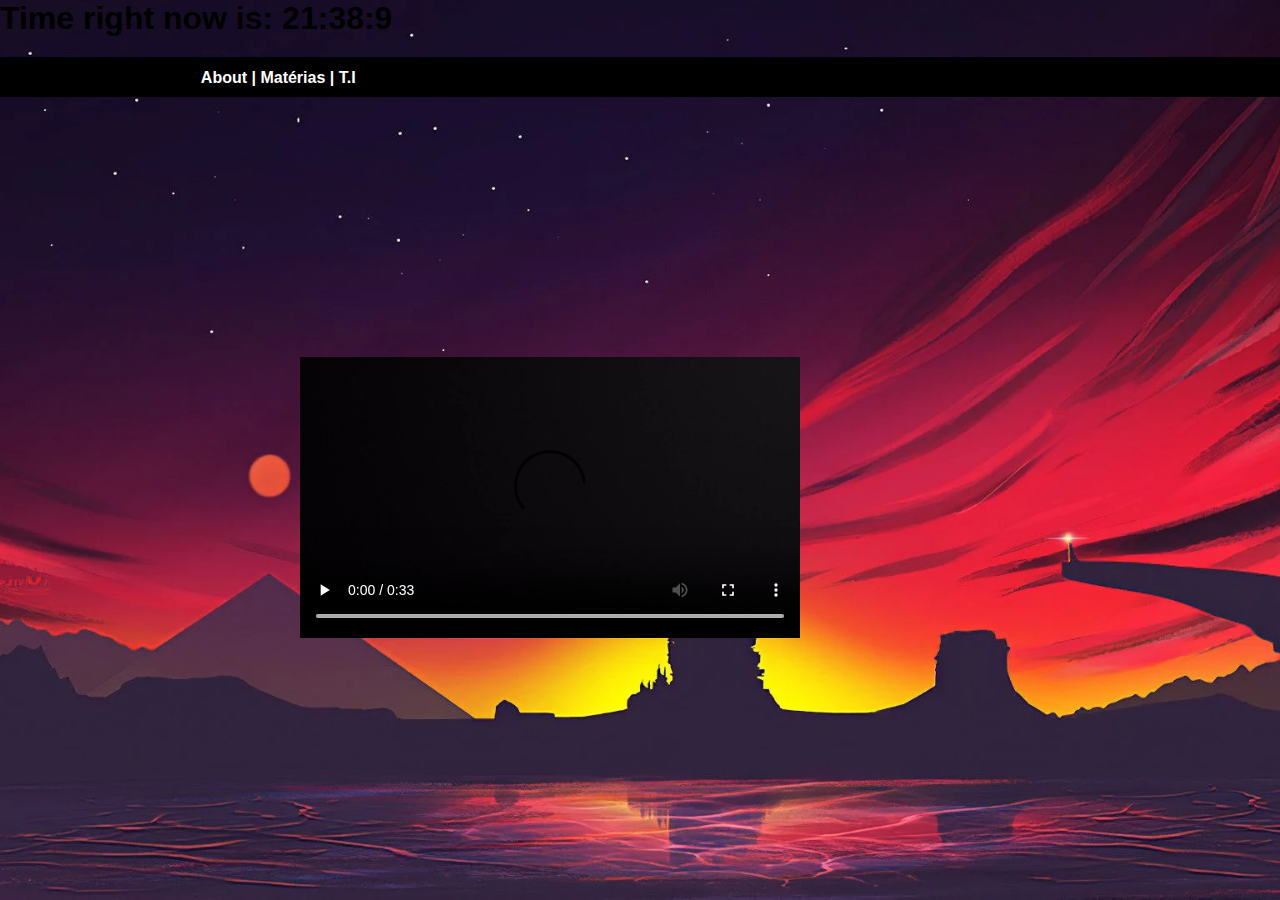
<file: index.html>
<!DOCTYPE html>
<html>
<head>
    <meta chairset="utf-8">
<title>Os Programadores de Itapipoca</title>
<link href="css/style.css" rel="stylesheet" />
<meta name="viewport" content="width=device-width, initial-scale=1.0, maximum scale=1.0">

</head>
<body class="background">
    <script>
        let d = new Date();
        document.body.innerHTML = "<h1>Time right now is:  " + d.getHours() + ":" + d.getMinutes() + ":" + d.getSeconds()
        "</h1>"
        </script>
<header>
 <div class="center">
 
        
<div class="menu">

  <a href="about.html">About |</a>
  <a href="Materias.html">Matérias |</a>
  <a href="TI.html">T.I</a>
</div><!--menu-->


<div class="barra"></div><!--barra-->


 </div><!--center-->
 <div class="video">

<section>
<video width="500px" controls>
<source src="assets/sitevideo.mp4">

</video>

</section>

</div>


</header>


</section>

</body>


</html>
</file>
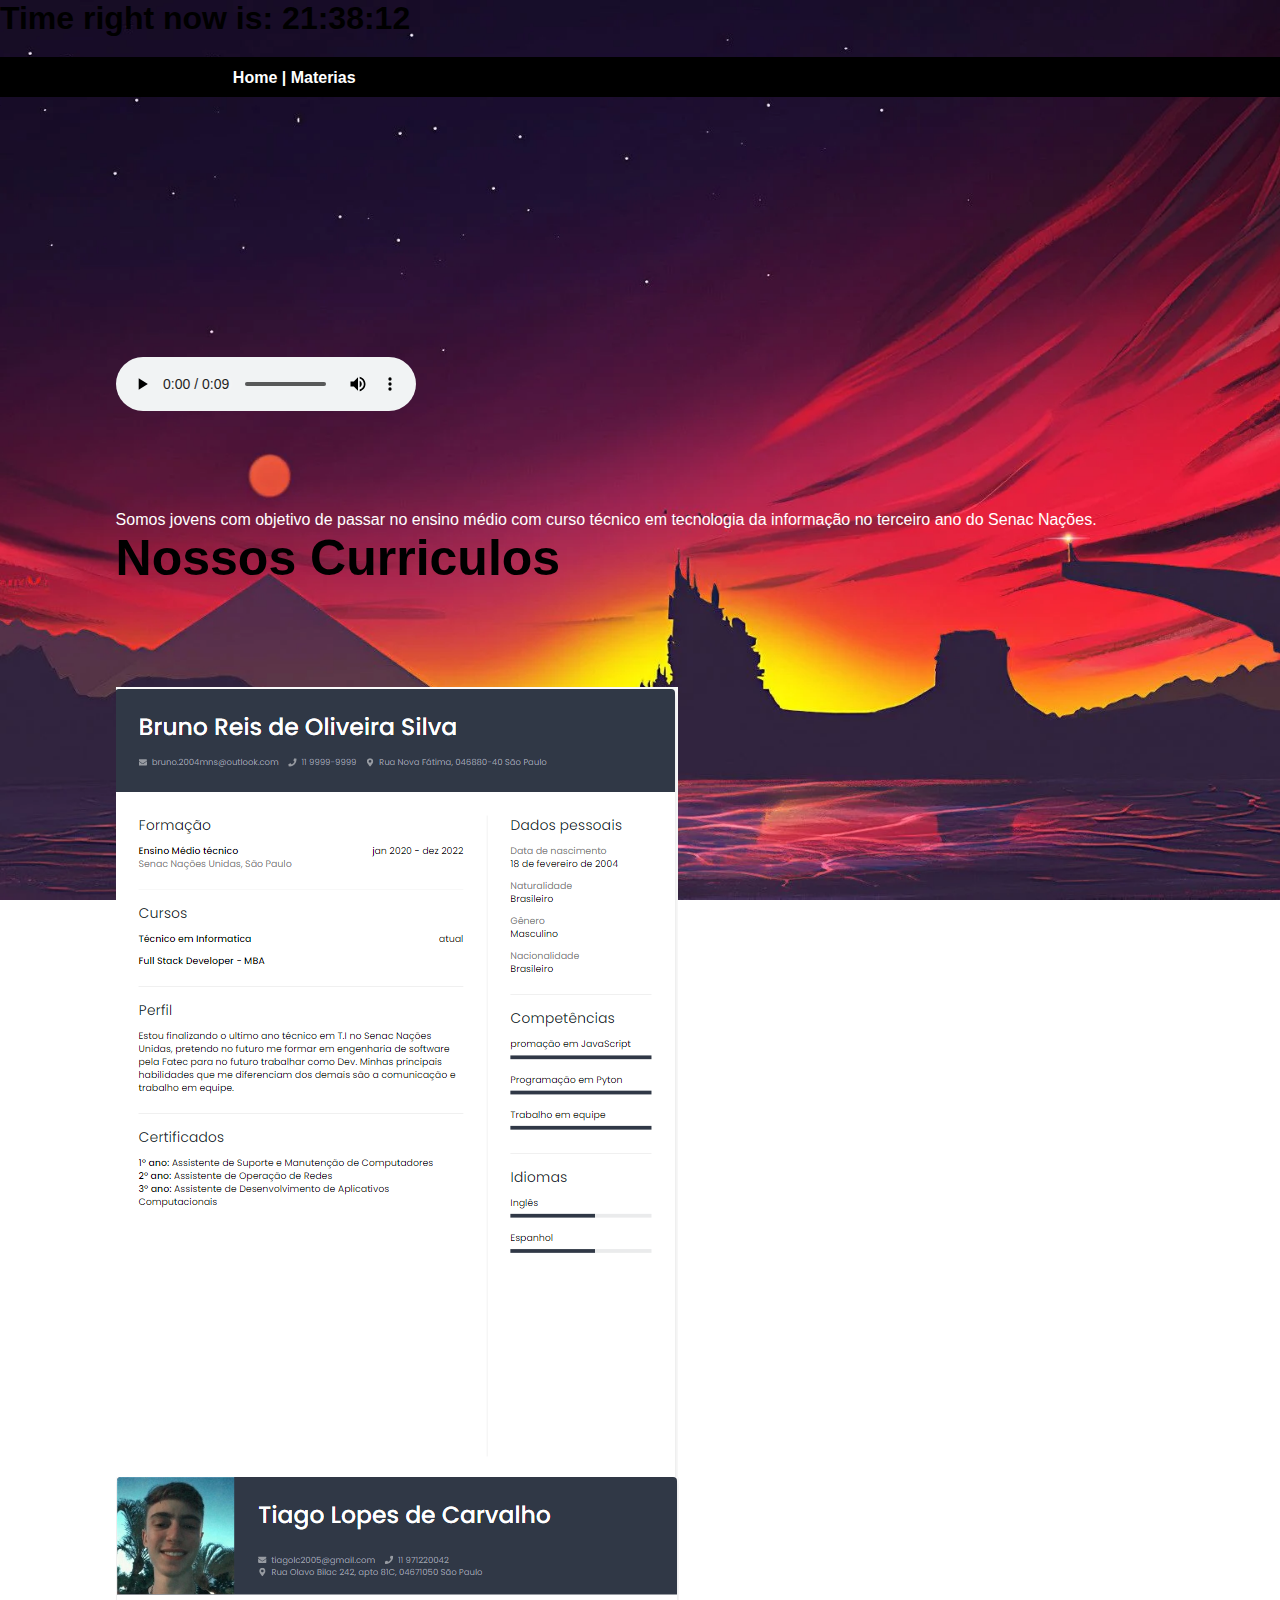
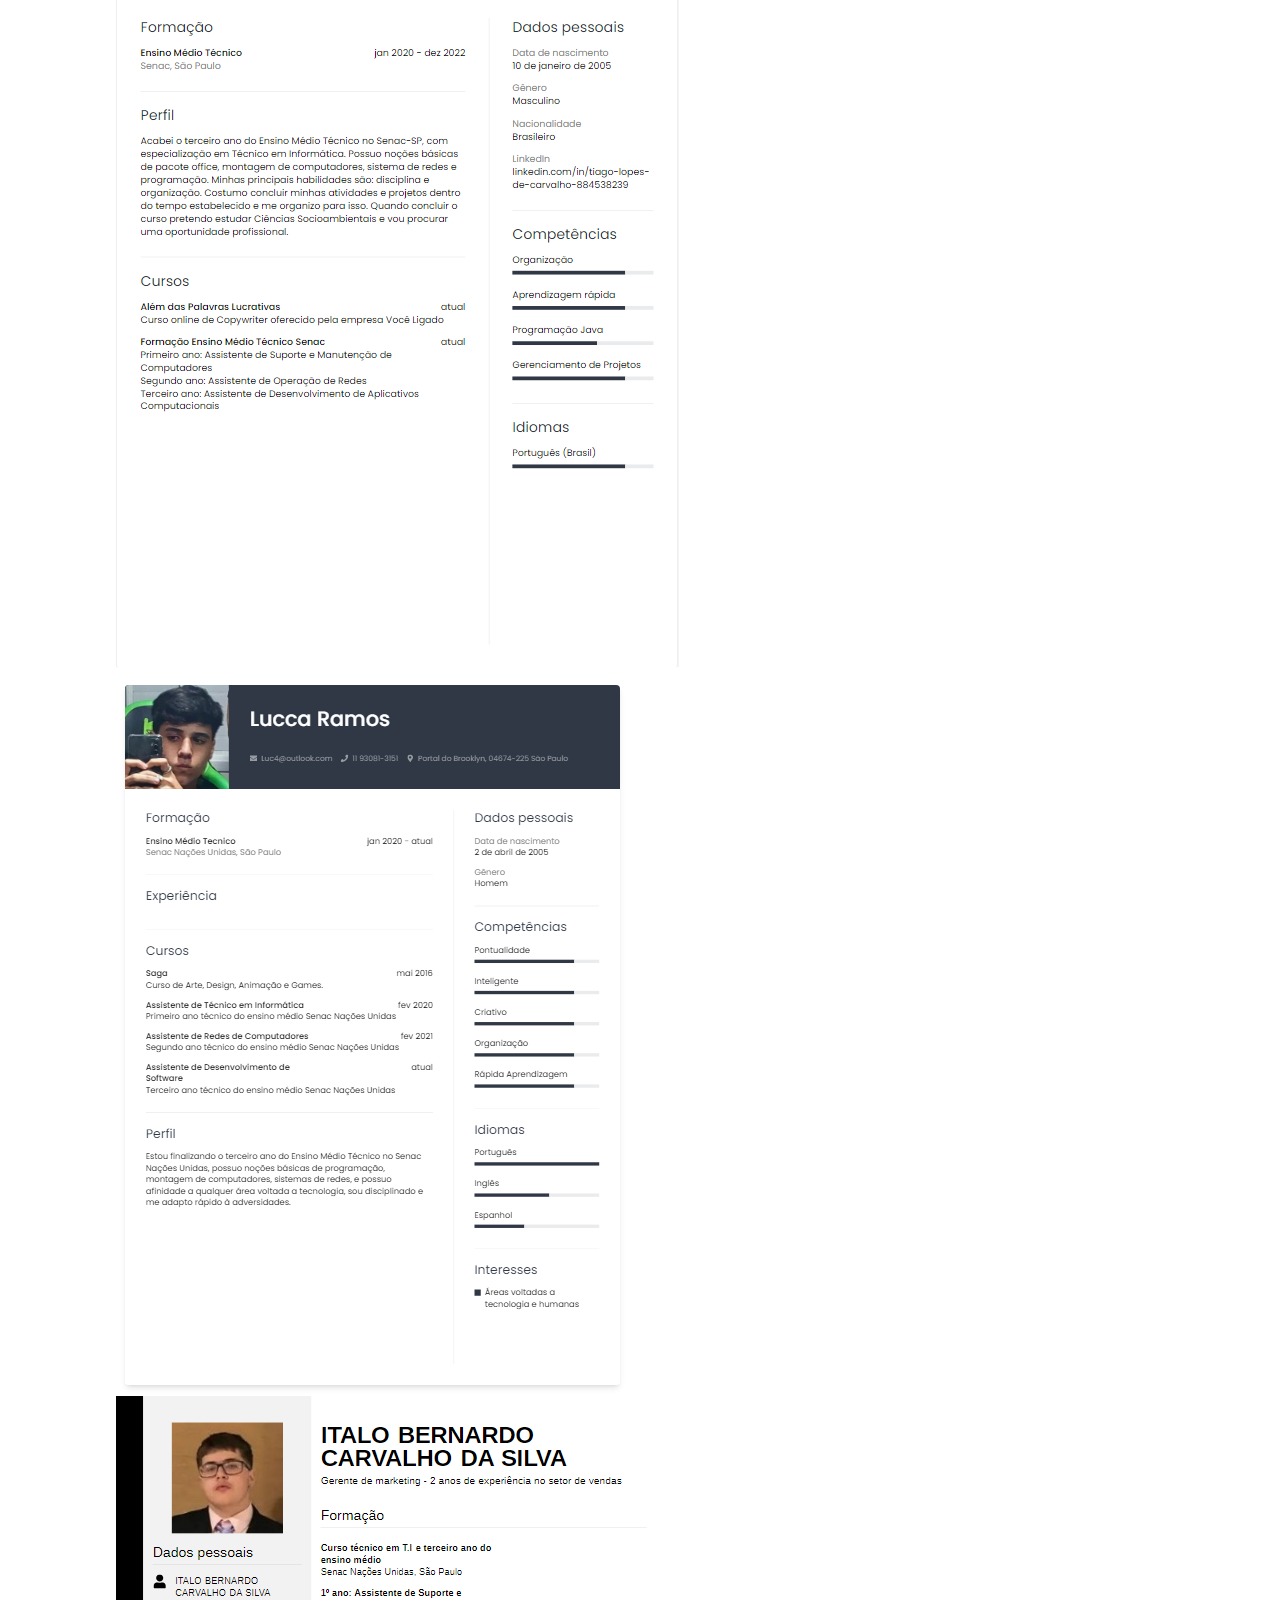
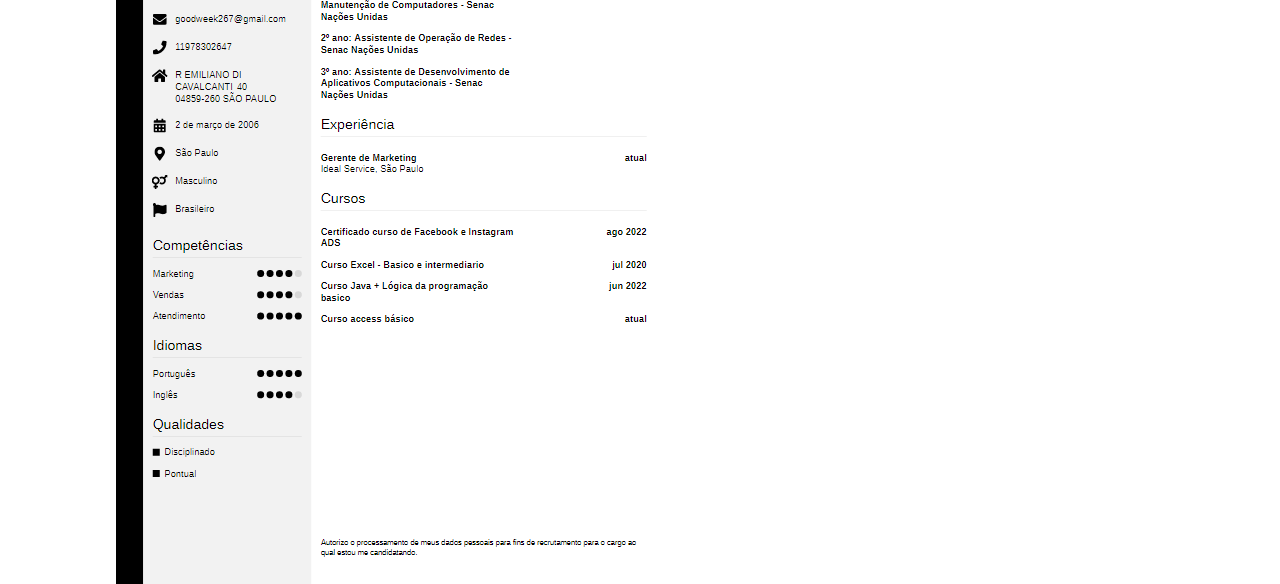
<file: about.html>
<html>
<head>
    
    <meta chairset="utf-8">
<title>Sobre Nós</title>

<link href="css/style.css" rel="stylesheet" />
<meta name="viewport" content="width=device-width, initial-scale=1.0, maximum scale=1.0">

</head>
<body class="background">
        <script>
            let d = new Date();
            document.body.innerHTML = "<h1>Time right now is:  " + d.getHours() + ":" + d.getMinutes() + ":" + d.getSeconds()
            "</h1>"
            </script>
    <header>
<div class="center">
<div class="barra"></div>
<div class="musica">
    <section>
    <audio controls>
    <source src="assets/audio.mp3">
    
    </audio>
    
    </section>
    
    </div>

     
<div class=menu>
<a href="index.html"> Home | </a>
<a href="Materias.html">Materias</a>

</div><!--menu-->


</div><!--center-->

<div class="center">
<div class="texto-sobre"
>
<h7><span style="margin-bottom: 15px;color:white">Somos jovens com objetivo de passar no ensino médio com curso técnico em tecnologia da informação no terceiro ano do Senac Nações.</span></h7>
<h1 color:white>Nossos Curriculos</h1>

<div class="Curriculos">
<img src="assets/curriculo1.png">
<img src="assets/curriculo2.png">
<img src="assets/curriculo3.png">
<img src="assets/curriculo4.png">


</div>
</div><!--sobre-->


</div><!--center-->


    </header>
</body>

</html>
</file>
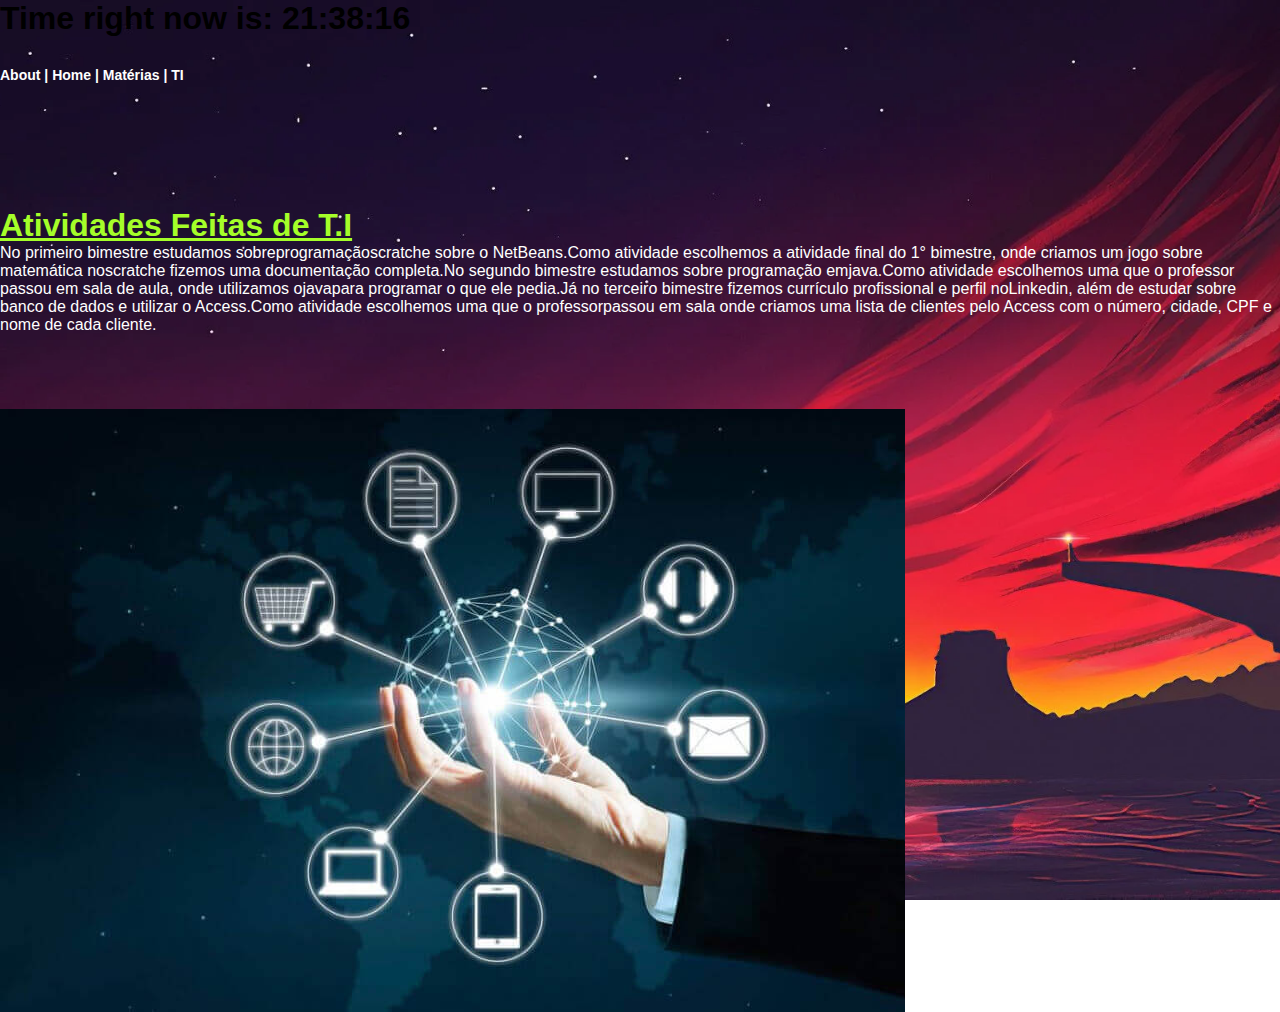
<file: atividadesti.html>
<html>
<head>
    <meta chairset="utf-8">
<title>Atividades de T.I</title>
<link href="css/style.css" rel="stylesheet" />
<meta name="viewport" content="width=device-width, initial-scale=1.0, maximum scale=1.0">

</head>
<body class="background">
    <script>
        let d = new Date();
        document.body.innerHTML = "<h1>Time right now is:  " + d.getHours() + ":" + d.getMinutes() + ":" + d.getSeconds()
        "</h1>"
        </script>
<header>
 <div class="ti">
  <a href="about.html">About |</a>
  <a href="index.html">Home |</a>
  <a href="Materias.html">Matérias |</a>
  <a href="TI.html">TI</a>
</div><!--materias-->








 </div><!--center-->

 <div class="paginasti">

<h1><span style="color:rgb(165, 254, 41);text-decoration:underline;text-decoration-line: underline">Atividades Feitas de T.I</span></h1>

<p><span style="margin-top: 150px;color:white"> No primeiro bimestre estudamos sobreprogramaçãoscratche sobre o NetBeans.Como atividade escolhemos a atividade final do 1° bimestre, onde criamos um jogo sobre matemática noscratche fizemos uma documentação completa.No segundo bimestre estudamos sobre programação emjava.Como atividade escolhemos uma que o professor passou em sala de aula, onde utilizamos ojavapara programar o que ele pedia.Já no terceiro bimestre fizemos currículo profissional e perfil noLinkedin, além de estudar sobre banco de dados e utilizar o Access.Como atividade escolhemos uma que o professorpassou em sala onde criamos uma lista de clientes pelo Access com o número, cidade, CPF e nome de cada cliente.</span></p>

<div class="imagensti">
<img src="assets/importancia-tecnologia-da-informacao-na-empresa.jpeg">


</div>
 </div>


</header>
</file>
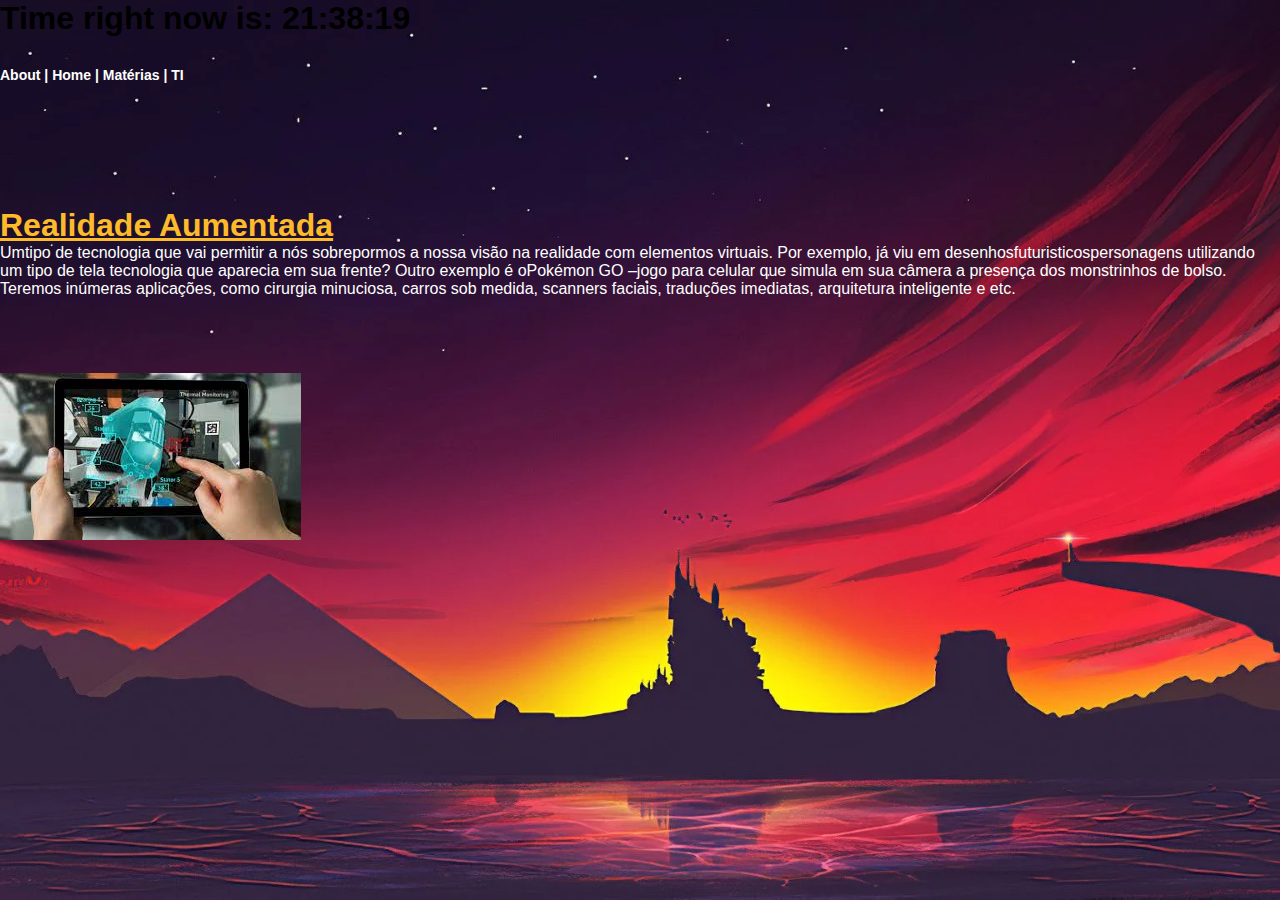
<file: aumentada.html>
<html>
<head>
    <meta chairset="utf-8">
<title>Realidade Aumentada</title>
<link href="css/style.css" rel="stylesheet" />
<meta name="viewport" content="width=device-width, initial-scale=1.0, maximum scale=1.0">

</head>
<body class="background">
    <script>
        let d = new Date();
        document.body.innerHTML = "<h1>Time right now is:  " + d.getHours() + ":" + d.getMinutes() + ":" + d.getSeconds()
        "</h1>"
        </script>
<header>
 <div class="ti">
  <a href="about.html">About |</a>
  <a href="index.html">Home |</a>
  <a href="Materias.html">Matérias |</a>
  <a href="TI.html">TI</a>
</div><!--materias-->








 </div><!--center-->

 <div class="paginasti">

<h1><span style="color:rgb(254, 187, 41);text-decoration:underline;text-decoration-line: underline">Realidade Aumentada</span></h1>

<p><span style="margin-top: 150px;color:white"> Umtipo de tecnologia que vai permitir a nós sobrepormos a nossa visão na realidade com elementos virtuais. Por exemplo, já viu em desenhosfuturisticospersonagens utilizando um tipo de tela tecnologia que aparecia em sua frente? Outro exemplo é oPokémon GO –jogo para celular que simula em sua câmera a presença dos monstrinhos de bolso. Teremos inúmeras aplicações, como cirurgia minuciosa, carros sob medida, scanners faciais, traduções imediatas, arquitetura inteligente e etc.</span></p>

<div class="imagensti">
<img src="assets/aumentada.jpeg">


</div>
 </div>


</header>
</file>
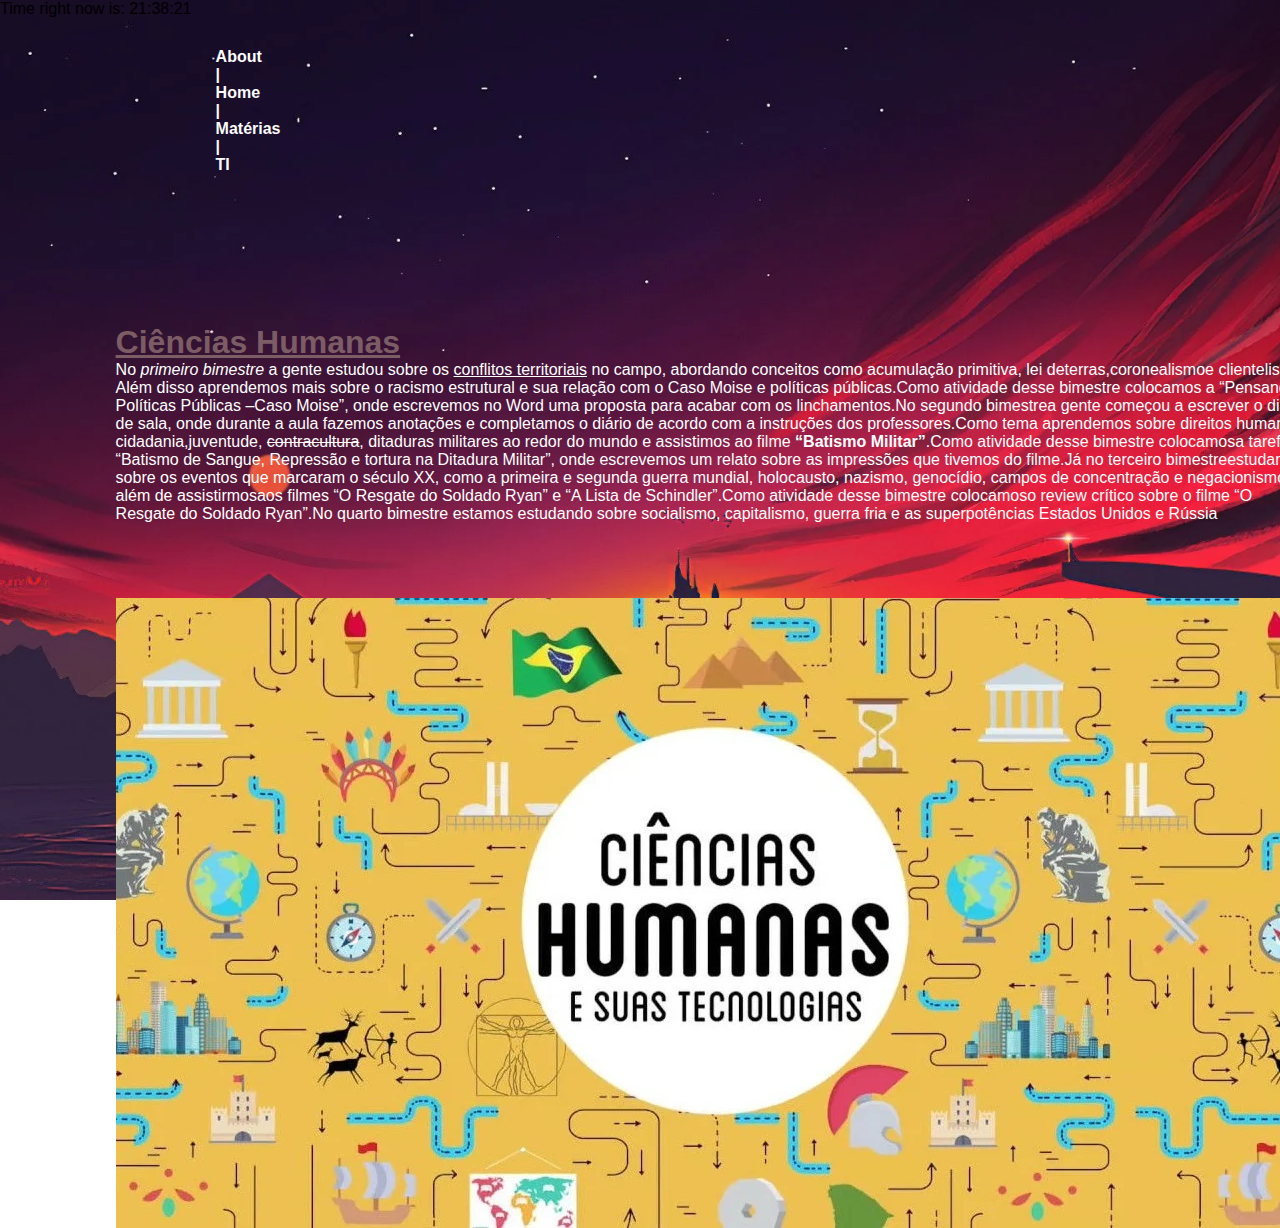
<file: CH.html>
<html>
<head>
    <meta chairset="utf-8">
<title>Ciencias Humanas</title>
<link href="css/style.css" rel="stylesheet" />
<meta name="viewport" content="width=device-width, initial-scale=1.0, maximum scale=1.0">

</head>
<body class="background">
    <script>
        let d = new Date();
        document.body.innerHTML = "<p>Time right now is:  " + d.getHours() + ":" + d.getMinutes() + ":" + d.getSeconds()
        "</p>"
       
        </script>
<header>
    
 <div class="center">
    <div class="quadrado"></div>
<div class="logo">


<div class="materias">
  <a href="about.html">About |</a>
  <a href="index.html">Home |</a>
  <a href="Materias.html">Matérias |</a>
  <a href="TI.html">TI</a>
</div><!--materias-->








 </div><!--center-->

 <div class="CH">

<h1><span style="color:rgb(125, 93, 101);text-decoration:underline;text-decoration-line: underline">Ciências Humanas</span></h1>

<p><span style="margin-top: 150px;color:white"> No <i>primeiro bimestre</i> a gente estudou sobre os <u>conflitos territoriais</u> no campo, abordando conceitos como acumulação primitiva, lei deterras,coronealismoe clientelismo. Além disso aprendemos mais sobre o racismo estrutural e sua relação com o Caso Moise e políticas públicas.Como atividade desse bimestre colocamos a “Pensando Políticas Públicas –Caso Moise”, onde escrevemos no Word uma proposta para acabar com os linchamentos.No segundo bimestrea gente começou a escrever o diário de sala, onde durante a aula fazemos anotações e completamos o diário de acordo com a instruções dos professores.Como tema aprendemos sobre direitos humanos, 
    cidadania,juventude, <del>contracultura</del>, ditaduras militares ao redor do mundo e assistimos ao filme <strong>“Batismo Militar”</strong>.Como atividade desse bimestre colocamosa tarefa “Batismo de Sangue, Repressão e tortura na Ditadura Militar”, onde escrevemos um relato sobre as impressões que tivemos do filme.Já no terceiro bimestreestudamos sobre os eventos que marcaram o século XX, como a primeira e segunda guerra mundial, holocausto, nazismo, genocídio, campos de concentração e negacionismo, além de assistirmosaos filmes “O Resgate do Soldado Ryan” e “A Lista de Schindler”.Como atividade desse bimestre colocamoso review crítico sobre o filme “O Resgate do Soldado Ryan”.No quarto bimestre estamos estudando sobre socialismo, capitalismo, guerra fria e as superpotências Estados Unidos e Rússia</span></p>

<div class="Imagemch">
<img src="assets/ciencias-humanas-e-suas-tecnologias-og.webp">


</div>
 </div>


</header>
</file>
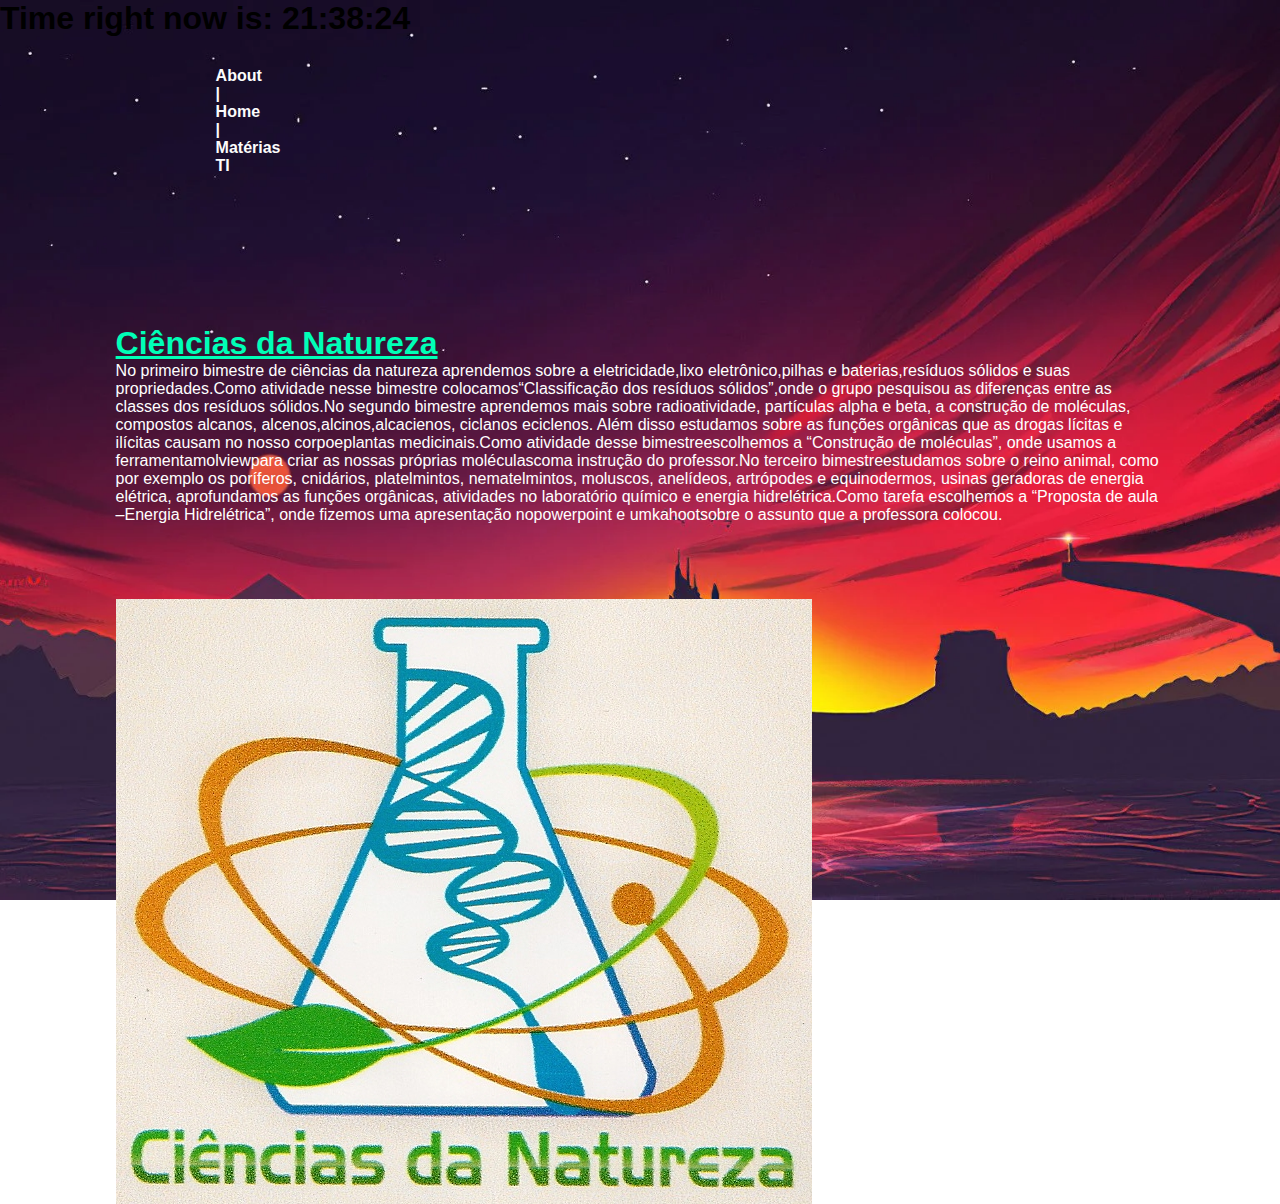
<file: CN.html>
<html>
<head>
    <meta chairset="utf-8">
<title>Ciencias da Natureza</title>
<link href="css/style.css" rel="stylesheet" />
<meta name="viewport" content="width=device-width, initial-scale=1.0, maximum scale=1.0">

</head>
<body class="background">
    <script>
        let d = new Date();
        document.body.innerHTML = "<h1>Time right now is:  " + d.getHours() + ":" + d.getMinutes() + ":" + d.getSeconds()
        "</h1>"
        </script>
<header>
 <div class="center">
<div class="logo">


<div class="materias">
  <a href="about.html">About |</a>
  <a href="index.html">Home |</a>
  <a href="Materias.html">Matérias</a>
  <a href="TI.html">TI</a>
</div><!--materias-->








 </div><!--center-->

 <div class="CN">

<h1><span style="color:rgb(0, 255, 183);text-decoration:underline;text-decoration-line: underline">Ciências da Natureza</span></h1>

<p><span style="margin-top: 150px;color:white"> No primeiro bimestre de ciências da natureza aprendemos sobre a eletricidade,lixo eletrônico,pilhas e baterias,resíduos sólidos e suas propriedades.Como atividade nesse bimestre colocamos“Classificação dos resíduos sólidos”,onde o grupo pesquisou as diferenças entre as classes dos resíduos sólidos.No segundo bimestre aprendemos mais sobre radioatividade, partículas alpha e beta, a construção de moléculas, compostos alcanos, alcenos,alcinos,alcacienos, ciclanos eciclenos. Além disso estudamos sobre as funções orgânicas que as drogas lícitas e ilícitas causam no nosso corpoeplantas medicinais.Como atividade desse bimestreescolhemos a “Construção de moléculas”, onde usamos a ferramentamolviewpara criar as nossas próprias moléculascoma instrução do professor.No terceiro bimestreestudamos sobre o reino animal, como por exemplo os poríferos, cnidários, platelmintos, nematelmintos, moluscos, anelídeos, artrópodes e equinodermos, usinas geradoras de energia elétrica, aprofundamos as funções orgânicas, atividades no laboratório químico e energia hidrelétrica.Como tarefa escolhemos a “Proposta de aula –Energia Hidrelétrica”, onde fizemos uma apresentação nopowerpoint e umkahootsobre o assunto que a professora colocou.</span></p>

<div class="Imagemcn">
<img src="assets/ciencias da natureza.jpeg">


</div>
 </div>


</header>
</file>
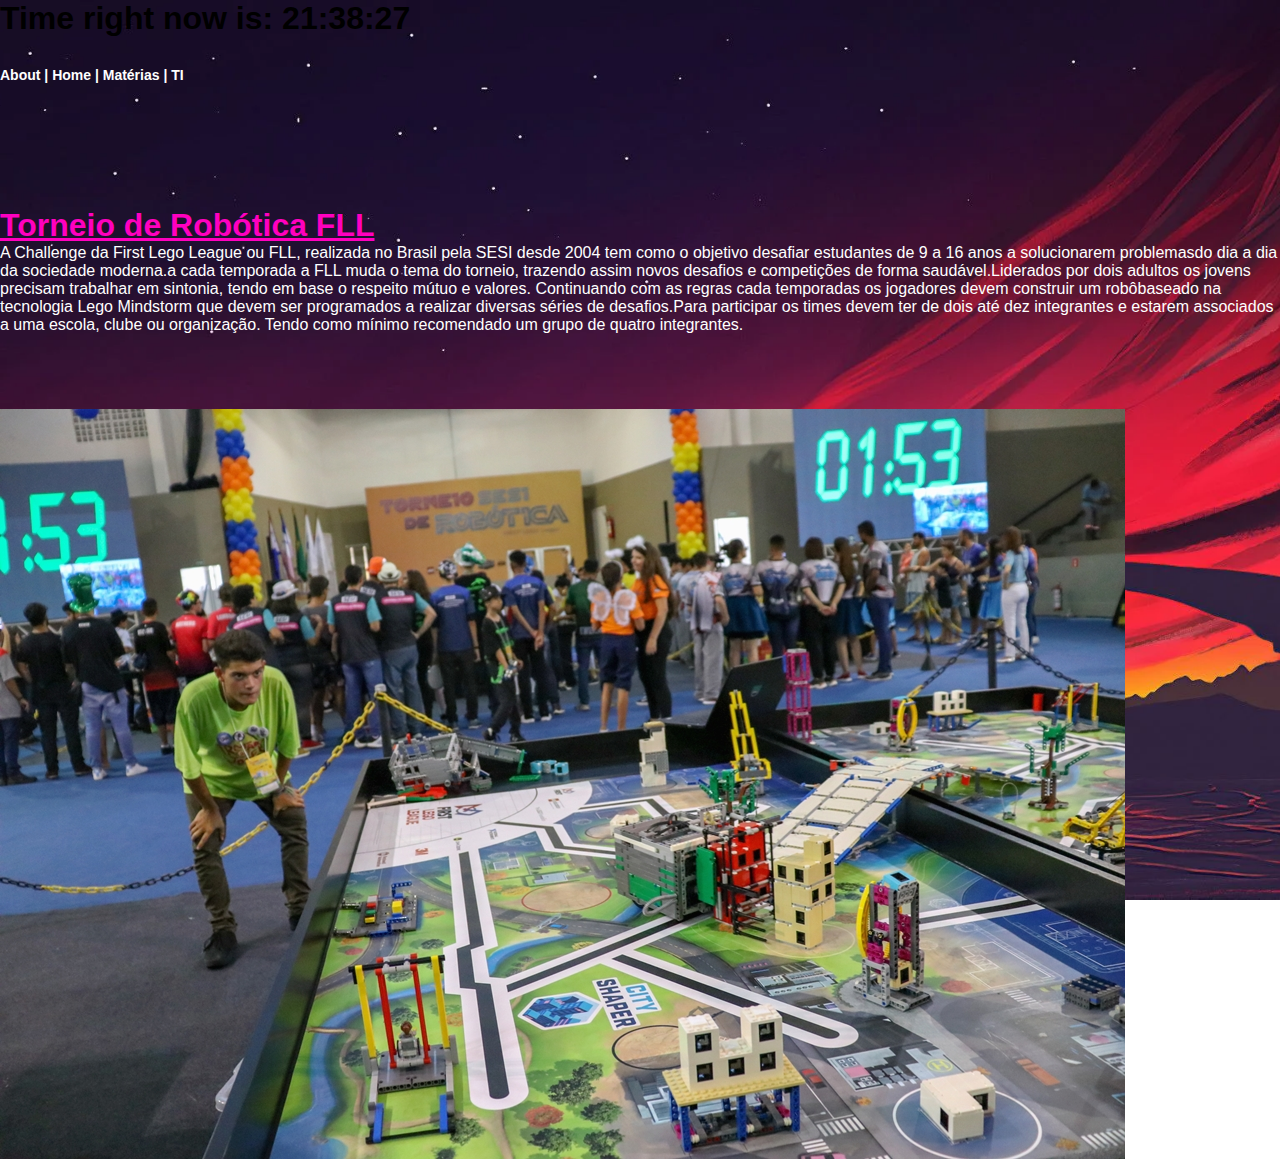
<file: FLL.html>
<html>
<head>
    <meta chairset="utf-8">
<title>Torneio FLL</title>
<link href="css/style.css" rel="stylesheet" />
<meta name="viewport" content="width=device-width, initial-scale=1.0, maximum scale=1.0">

</head>
<body class="background">
    <script>
        let d = new Date();
        document.body.innerHTML = "<h1>Time right now is:  " + d.getHours() + ":" + d.getMinutes() + ":" + d.getSeconds()
        "</h1>"
        </script>
<header>
 <div class="TI">
  <a href="about.html">About |</a>
  <a href="index.html">Home |</a>
  <a href="Materias.html">Matérias |</a>
  <a href="TI.html">TI</a>
</div><!--materias-->








 </div><!--center-->

 <div class="paginasti">

<h1><span style="color:rgb(255, 0, 191);text-decoration:underline;text-decoration-line: underline">Torneio de Robótica FLL</span></h1>

<p><span style="margin-top: 150px;color:white"> A Challenge da First Lego League ou FLL, realizada no Brasil pela SESI desde 2004 tem como o objetivo desafiar estudantes de 9 a 16 anos a solucionarem problemasdo dia a dia da sociedade moderna.a cada temporada a FLL muda o tema do torneio, trazendo assim novos desafios e competições de forma saudável.Liderados por dois adultos os jovens precisam trabalhar em sintonia, tendo em base o respeito mútuo e valores. Continuando com as regras cada temporadas 
    os jogadores devem construir um robôbaseado na tecnologia Lego Mindstorm que devem ser programados a realizar diversas séries de desafios.Para participar os times devem ter de dois até dez integrantes e estarem associados a uma escola, clube ou organização. Tendo como mínimo recomendado um grupo de quatro integrantes.</span></p>

<div class="imagensti">
<img src="assets/FLL-Sesi-Jardim-da-Penha-116.jpeg">


</div>
 </div>


</header>
</file>
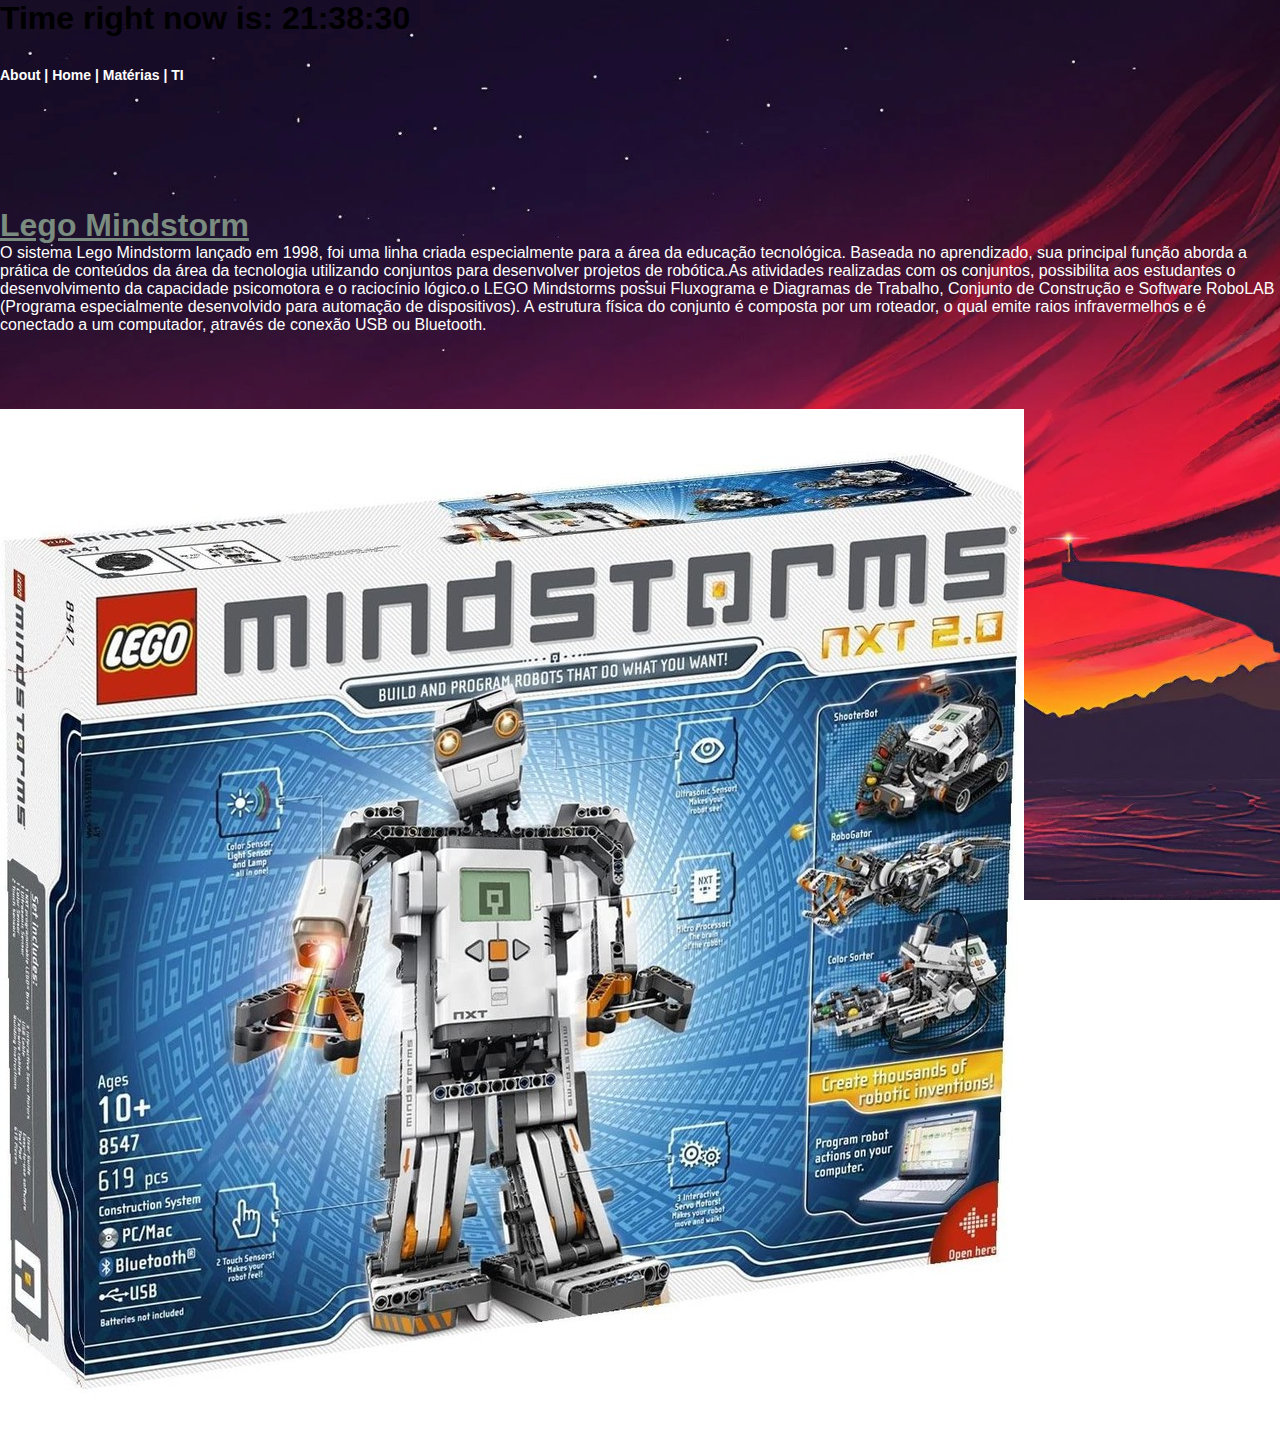
<file: Lego.html>
<html>
<head>
    <meta chairset="utf-8">
<title>Lego Mindstorm</title>
<link href="css/style.css" rel="stylesheet" />
<meta name="viewport" content="width=device-width, initial-scale=1.0, maximum scale=1.0">

</head>
<body class="background">
    <script>
        let d = new Date();
        document.body.innerHTML = "<h1>Time right now is:  " + d.getHours() + ":" + d.getMinutes() + ":" + d.getSeconds()
        "</h1>"
        </script>
<header>
 <div class="TI">
  <a href="about.html">About |</a>
  <a href="index.html">Home |</a>
  <a href="Materias.html">Matérias |</a>
  <a href="TI.html">TI</a>
</div><!--materias-->










 <div class="paginasti">

<h1><span style="color:rgb(122, 139, 127);text-decoration:underline;text-decoration-line: underline">Lego Mindstorm</span></h1>

<p><span style="margin-top: 150px;color:white"> O sistema Lego Mindstorm lançado em 1998, foi uma linha criada especialmente para a área da educação tecnológica. Baseada no aprendizado, sua principal função aborda a prática de conteúdos da área da tecnologia utilizando conjuntos para desenvolver projetos de robótica.As atividades realizadas com os conjuntos, possibilita aos estudantes o desenvolvimento da capacidade psicomotora e o raciocínio lógico.o LEGO Mindstorms possui Fluxograma e Diagramas de Trabalho, Conjunto de Construção e Software RoboLAB (Programa especialmente desenvolvido para automação de dispositivos). A estrutura física do conjunto é composta por um roteador, o qual emite raios infravermelhos e é conectado a um computador, através de conexão USB ou Bluetooth.</span></p>

<div class="imagensti">
<img src="assets/lego mindstorms.jpeg">


</div>
 </div>


</header>
</file>
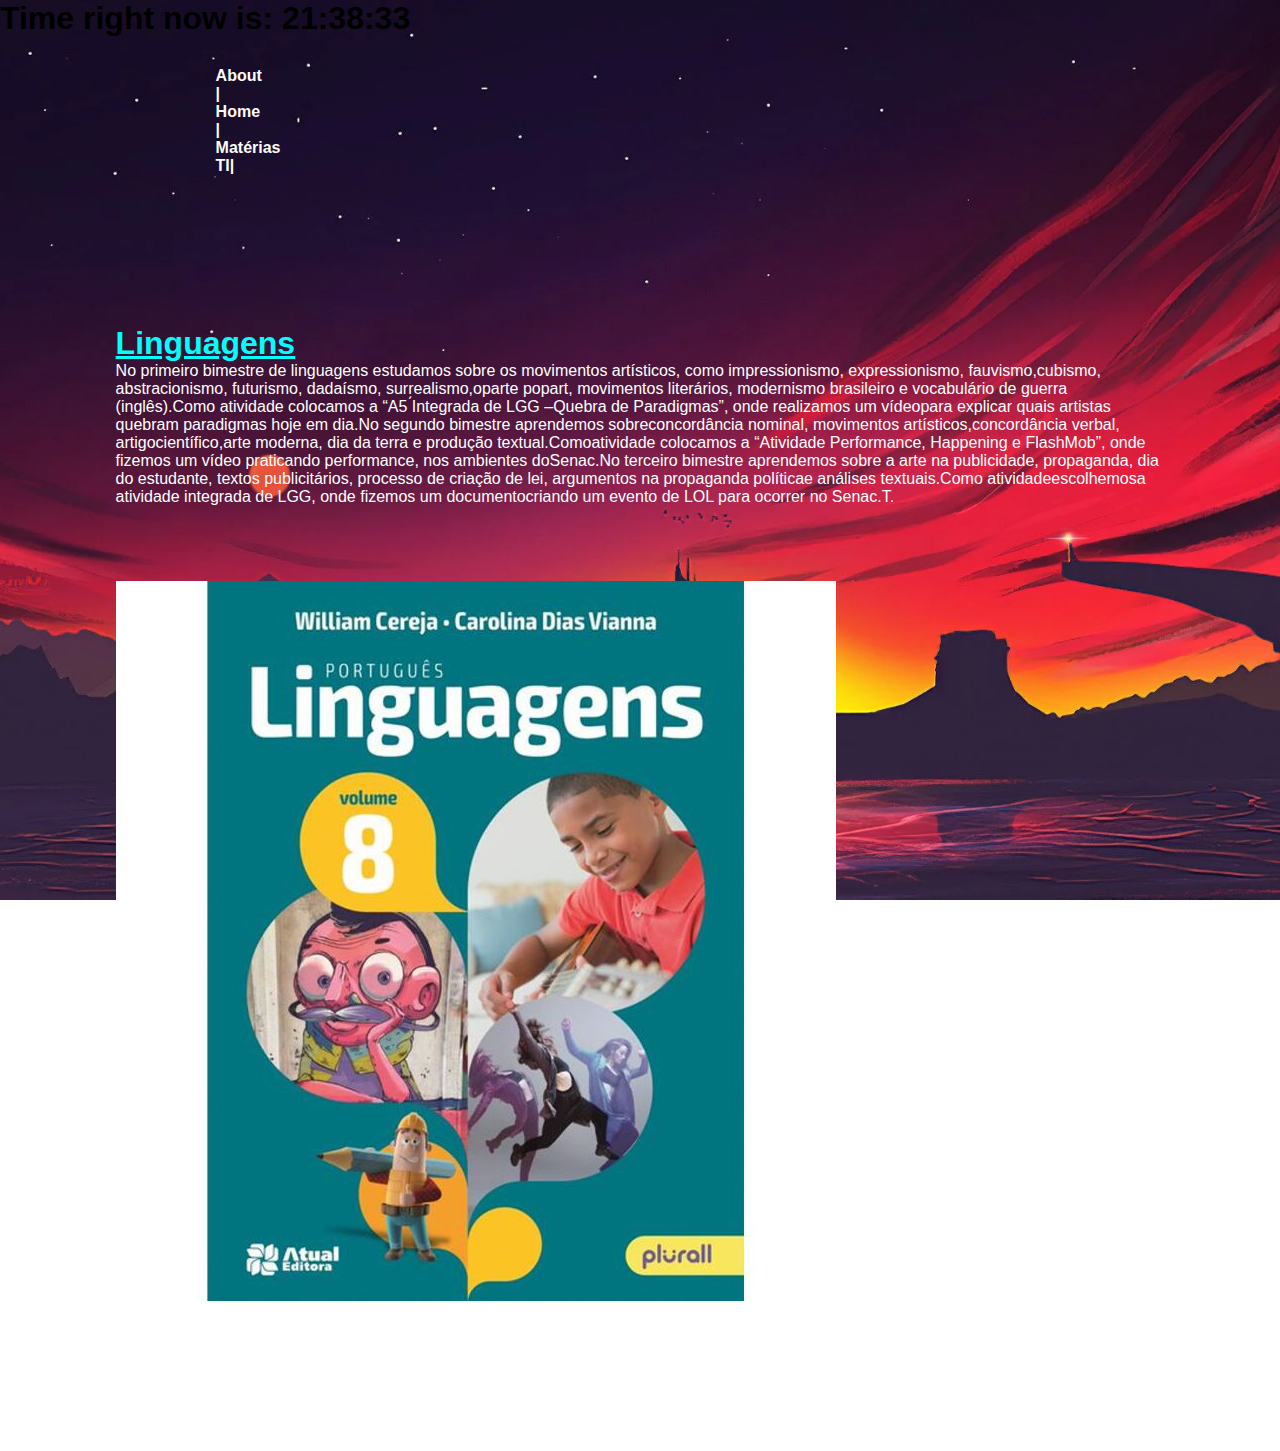
<file: linguagens.html>
<html>
<head>
    <meta chairset="utf-8">
<title>Linguagens</title>
<link href="css/style.css" rel="stylesheet" />
<meta name="viewport" content="width=device-width, initial-scale=1.0, maximum scale=1.0">

</head>
<body class="background">
    <script>
        let d = new Date();
        document.body.innerHTML = "<h1>Time right now is:  " + d.getHours() + ":" + d.getMinutes() + ":" + d.getSeconds()
        "</h1>"
        </script>
<header>
 <div class="center">
<div class="logo">


<div class="materias">
  <a href="about.html">About |</a>
  <a href="index.html">Home |</a>
  <a href="Materias.html">Matérias</a>
  <a href="TI.html">TI|</a>
</div><!--materias-->








 </div><!--center-->

 <div class="Linguagens">

<h1><span style="color:aqua;text-decoration:underline;text-decoration-line: underline">Linguagens</span></h1>

<p><span style="margin-top: 150px;color:white"> No primeiro bimestre de linguagens estudamos sobre os movimentos artísticos, como impressionismo, expressionismo, fauvismo,cubismo, abstracionismo, futurismo, dadaísmo, surrealismo,oparte popart, movimentos literários, modernismo brasileiro e vocabulário de guerra (inglês).Como atividade colocamos a “A5  ́Integrada de LGG –Quebra de Paradigmas”, onde realizamos um vídeopara explicar quais artistas quebram paradigmas hoje em dia.No segundo bimestre aprendemos sobreconcordância nominal, movimentos artísticos,concordância verbal, artigocientífico,arte moderna, dia da terra e produção textual.Comoatividade colocamos a “Atividade Performance, Happening e FlashMob”, onde fizemos um vídeo praticando performance, nos ambientes doSenac.No terceiro bimestre aprendemos sobre a arte na publicidade, propaganda, dia do estudante, textos publicitários, processo de criação de lei, argumentos na propaganda políticae análises textuais.Como atividadeescolhemosa atividade integrada de LGG, onde fizemos um documentocriando um evento de LOL para ocorrer no Senac.T.</span></p>

<div class="Imagemlinguagens">
<img src="assets/linguagens.png">


</div>
 </div>


</header>
</file>
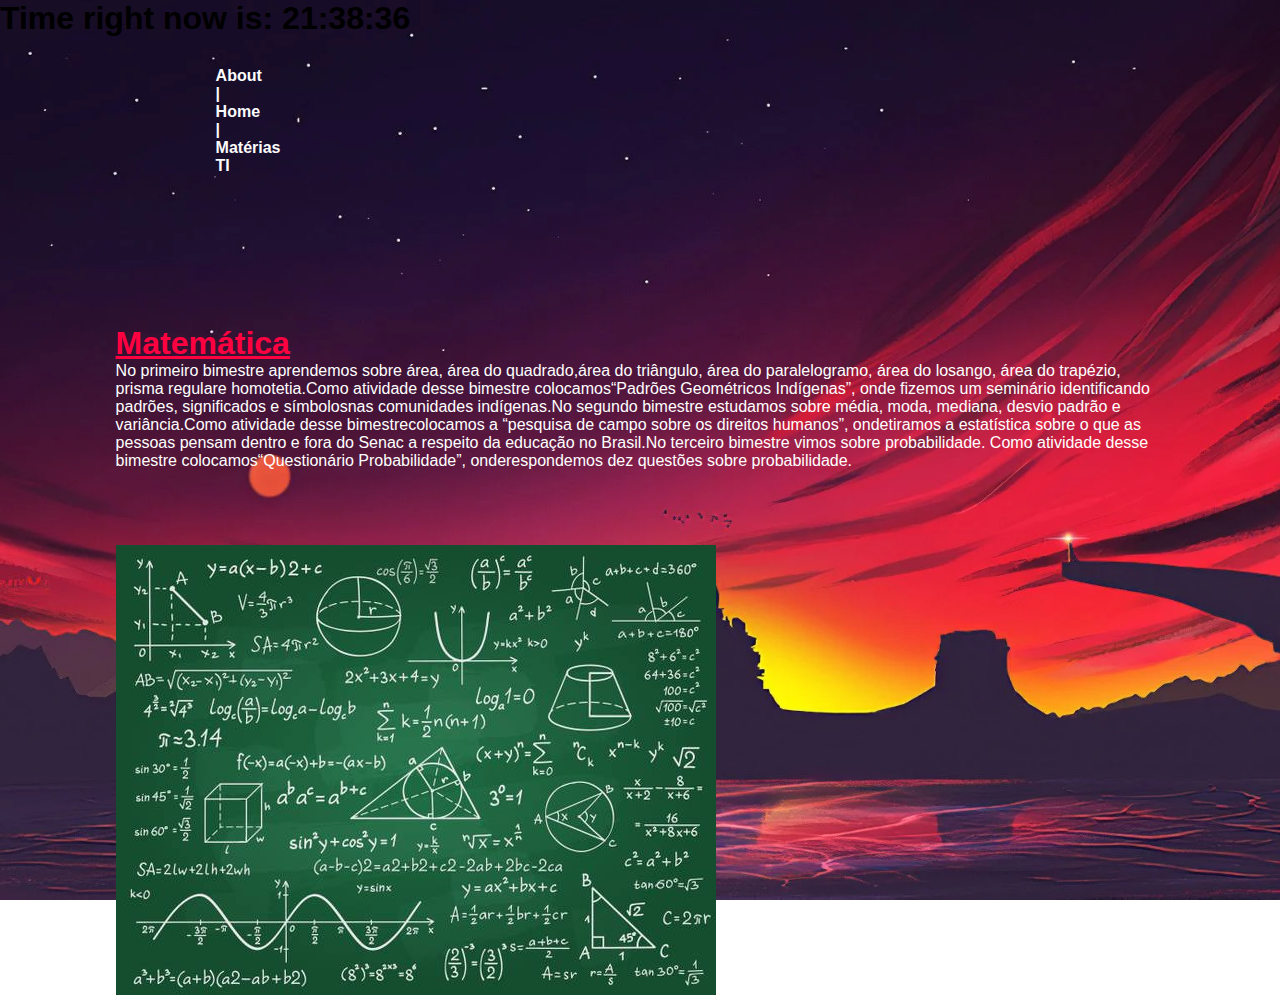
<file: Matematica.html>
<html>
<head>
    <meta chairset="utf-8">
<title>Matematica</title>
<link href="css/style.css" rel="stylesheet" />
<meta name="viewport" content="width=device-width, initial-scale=1.0, maximum scale=1.0">

</head>
<body class="background">
    <script>
        let d = new Date();
        document.body.innerHTML = "<h1>Time right now is:  " + d.getHours() + ":" + d.getMinutes() + ":" + d.getSeconds()
        "</h1>"
        </script>
<header>
 <div class="center">
<div class="logo">


<div class="materias">
  <a href="about.html">About |</a>
  <a href="index.html">Home |</a>
  <a href="Materias.html">Matérias</a>
  <a href="TI.html">TI</a>
</div><!--materias-->








 </div><!--center-->

 <div class="Matematica">

<h1><span style="color:rgb(255, 0, 64);text-decoration:underline;text-decoration-line: underline">Matemática</span></h1>

<p><span style="margin-top: 150px;color:white"> No primeiro bimestre aprendemos sobre área, área do quadrado,área do triângulo, área do paralelogramo, área do losango, área do trapézio, prisma regulare homotetia.Como atividade desse bimestre colocamos“Padrões Geométricos Indígenas”, onde fizemos um seminário identificando padrões, significados e símbolosnas comunidades indígenas.No segundo bimestre estudamos sobre média, moda, mediana, desvio padrão e variância.Como atividade desse bimestrecolocamos a “pesquisa de campo sobre os direitos humanos”, ondetiramos a estatística sobre o que as pessoas pensam dentro e fora do Senac a respeito da educação no Brasil.No terceiro bimestre vimos sobre probabilidade.
    Como atividade desse bimestre colocamos“Questionário Probabilidade”, onderespondemos dez questões sobre probabilidade.</span></p>

<div class="Imagemmatematica">
<img src="assets/2b0baa50-32f5-4c95-9365-a18c83a2b879.jpeg">


</div>
 </div>


</header>
</file>
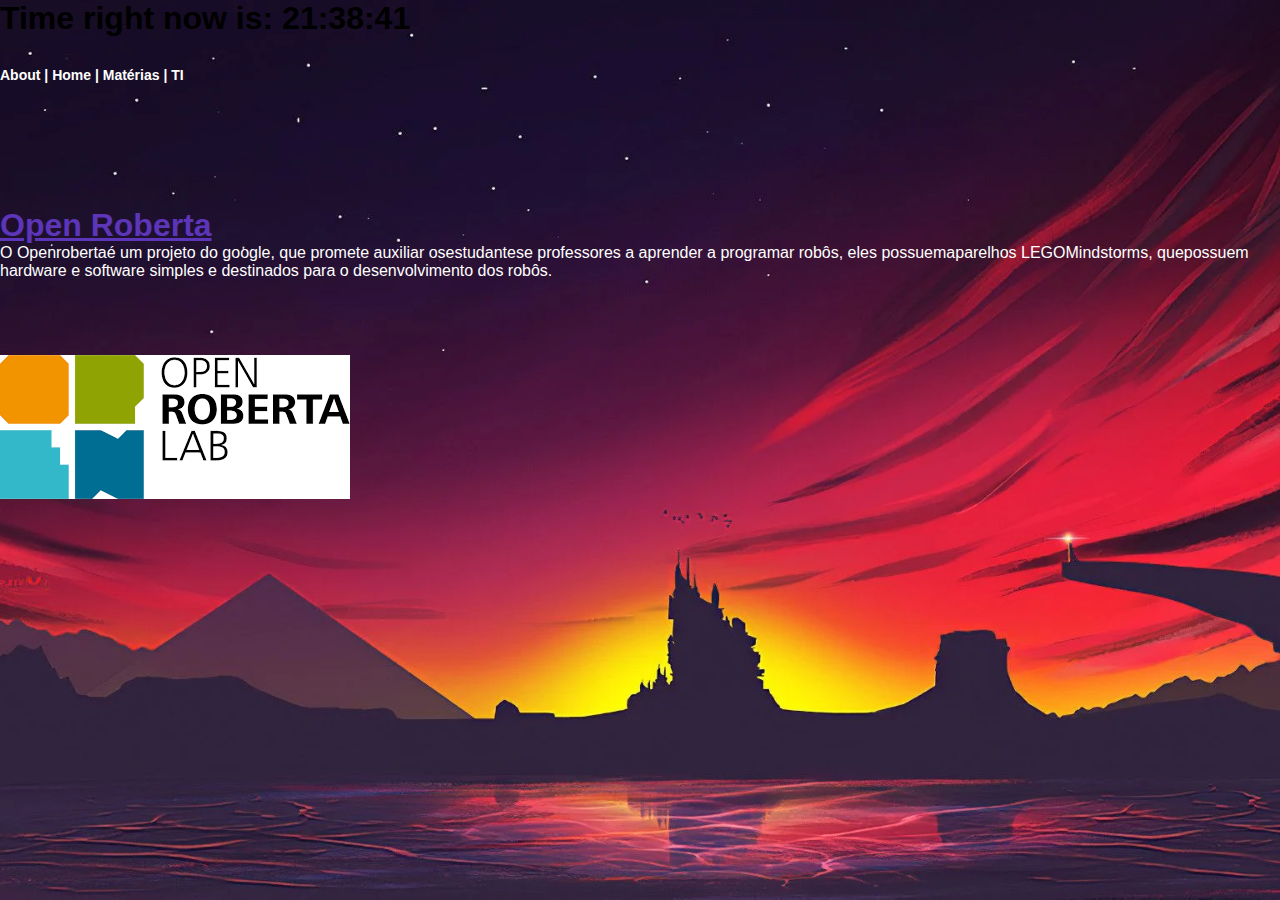
<file: openroberta.html>
<html>
<head>
    <meta chairset="utf-8">
<title>Open Roberta</title>
<link href="css/style.css" rel="stylesheet" />
<meta name="viewport" content="width=device-width, initial-scale=1.0, maximum scale=1.0">

</head>
<body class="background">
    <script>
        let d = new Date();
        document.body.innerHTML = "<h1>Time right now is:  " + d.getHours() + ":" + d.getMinutes() + ":" + d.getSeconds()
        "</h1>"
        </script>
<header>
 <div class="ti">
  <a href="about.html">About |</a>
  <a href="index.html">Home |</a>
  <a href="Materias.html">Matérias |</a>
  <a href="TI.html">TI</a>
</div><!--materias-->








 </div><!--center-->

 <div class="paginasti">

<h1><span style="color:rgb(92, 53, 184);text-decoration:underline;text-decoration-line: underline">Open Roberta</span></h1>

<p><span style="margin-top: 150px;color:white"> O Openrobertaé um projeto do google, que promete auxiliar osestudantese professores a aprender a programar robôs, eles possuemaparelhos LEGOMindstorms, quepossuem hardware e software simples e destinados para o desenvolvimento dos robôs.</span></p>

<div class="Imagemlinguagens">
<img src="assets/open roberta.png">


</div>
 </div>


</header>
</file>
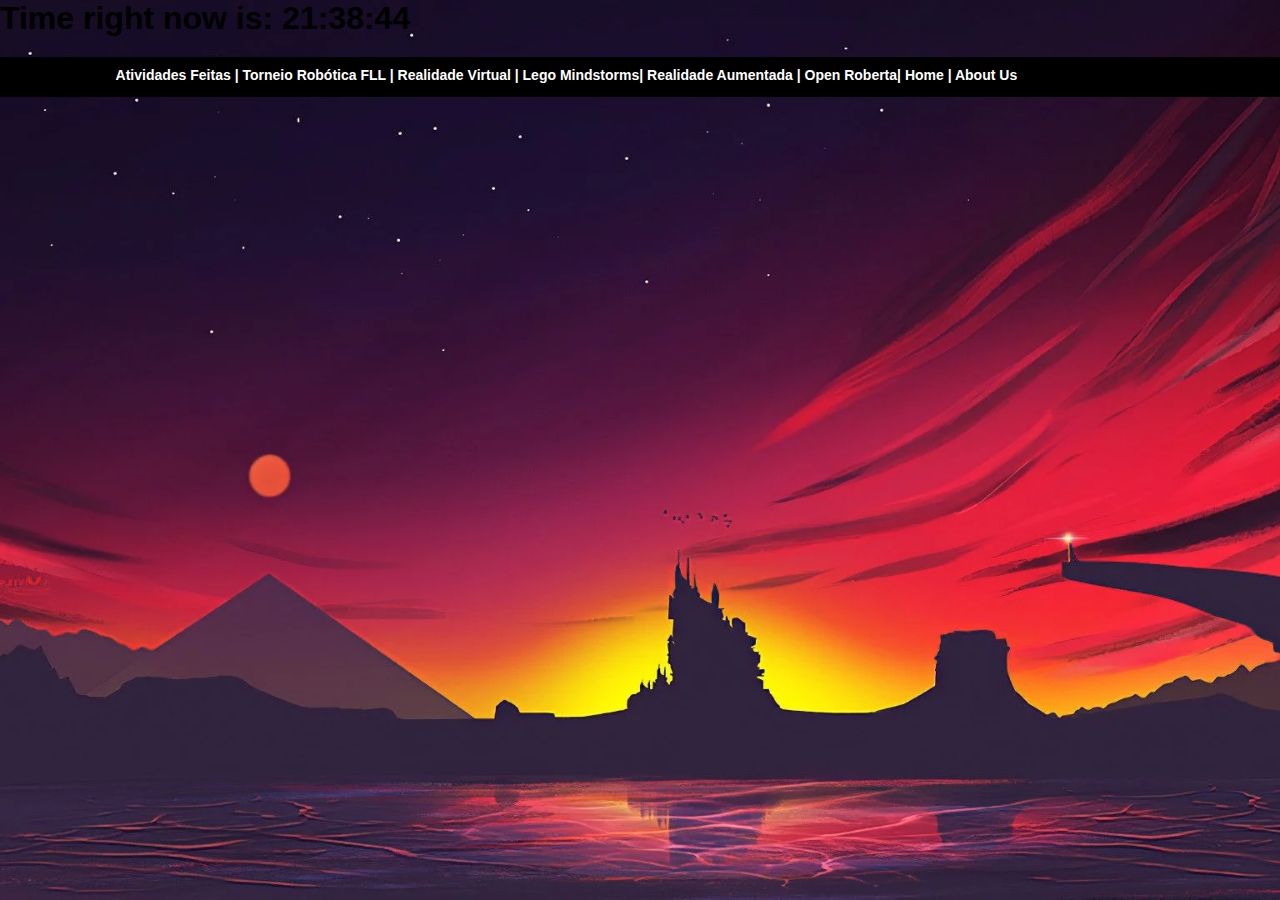
<file: TI.html>
<html>
<head>
    <meta chairset="utf-8">
<title>Tecnologia da Informação</title>
<link href="css/style.css" rel="stylesheet" />


</head>
<body class="background">
    <script>
        let d = new Date();
        document.body.innerHTML = "<h1>Time right now is:  " + d.getHours() + ":" + d.getMinutes() + ":" + d.getSeconds()
        "</h1>"
        </script>
<header>
 <div class="center">
<div class="barra"></div><!--barra-->
<div class="ti">
  <a href="atividadesti.html">Atividades Feitas |</a>
  <a href="FLL.html">Torneio Robótica FLL |</a>
  <a href="virtual.html">Realidade Virtual |</a>
  <a href="Lego.html">Lego Mindstorms|</a>
  <a href="aumentada.html"> Realidade Aumentada |</a>
  <a href="openroberta.html"> Open Roberta|</a>
  <a href="index.html"> Home |</a>
  <a href="about.html"> About Us </a>
</div><!--ti-->





 </div><!--center-->



</header>


</section>

</body>


</html>
</file>
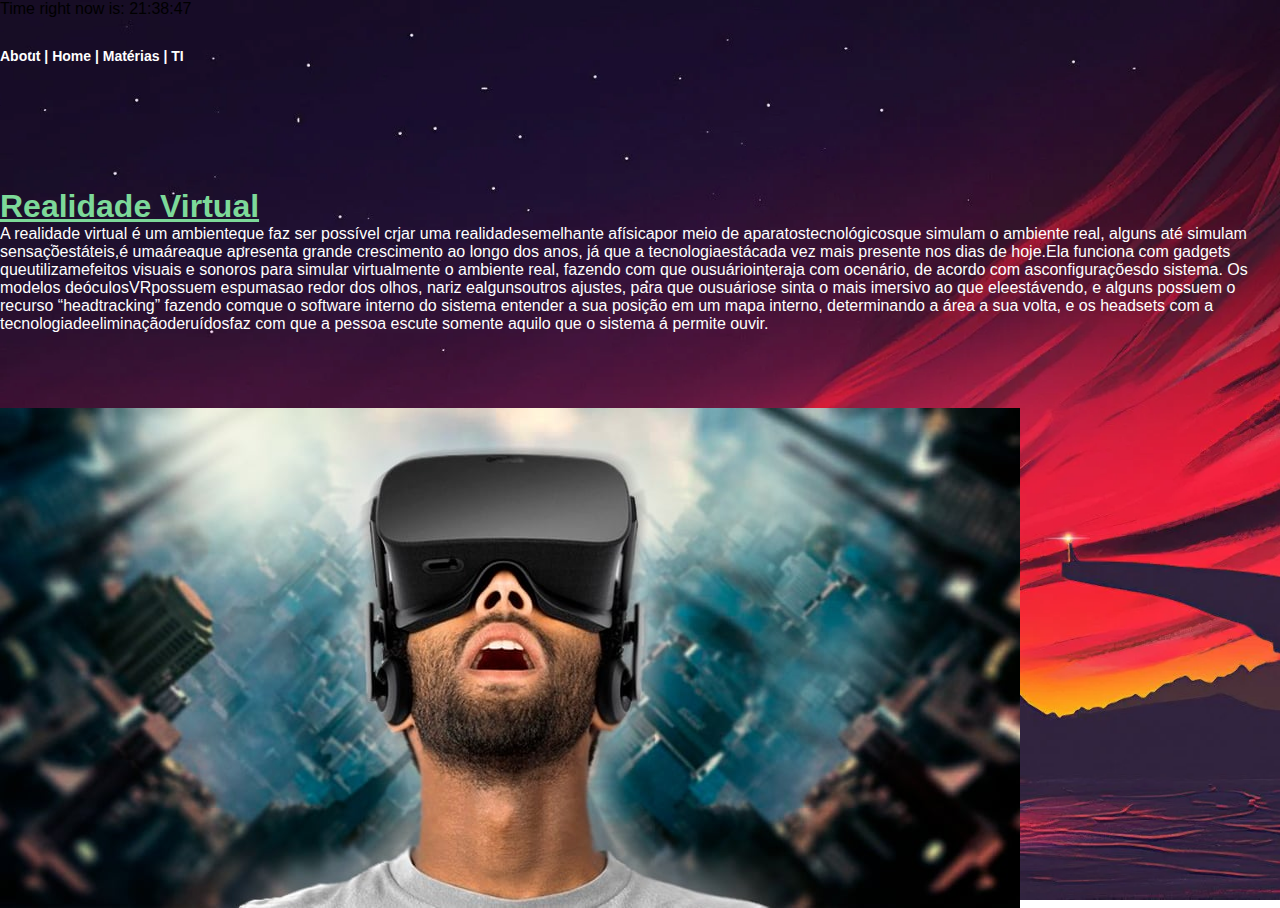
<file: virtual.html>
<html>
<head>
    <meta chairset="utf-8">
<title>Realidade Virtual</title>
<link href="css/style.css" rel="stylesheet" />
<meta name="viewport" content="width=device-width, initial-scale=1.0, maximum scale=1.0">

</head>
<body class="background">
    <script>
        let d = new Date();
        document.body.innerHTML = "<span <h1>Time right now is:  " + d.getHours() + ":" + d.getMinutes() + ":" + d.getSeconds()
        "</h1>"
        </script>
<header>
 <div class="ti">
  <a href="about.html">About |</a>
  <a href="index.html">Home |</a>
  <a href="Materias.html">Matérias |</a>
  <a href="TI.html">TI</a>
</div><!--materias-->








 </div><!--center-->

 <div class="paginasti">

<h1><span style="color:rgb(125, 217, 153);text-decoration:underline;text-decoration-line: underline">Realidade Virtual</span></h1>

<p><span style="margin-top: 150px;color:white"> A realidade virtual é um ambienteque faz ser possível criar uma realidadesemelhante afísicapor meio de aparatostecnológicosque simulam o ambiente real, alguns até simulam sensaçõestáteis,é umaáreaque apresenta grande crescimento ao longo dos anos, já que a tecnologiaestácada vez mais presente nos dias de hoje.Ela funciona com gadgets queutilizamefeitos visuais e sonoros para simular virtualmente o ambiente real, fazendo com que ousuáriointeraja com ocenário, de acordo com asconfiguraçõesdo sistema. Os modelos deóculosVRpossuem espumasao redor dos olhos, nariz ealgunsoutros ajustes, para que ousuáriose sinta o mais imersivo ao que eleestávendo, e alguns possuem o recurso “headtracking” fazendo comque o software interno do sistema entender a sua posição em um mapa interno, determinando a área a sua volta, e os headsets com a tecnologiadeeliminaçãoderuídosfaz com que a pessoa escute somente aquilo que o sistema á permite ouvir.</span></p>

<div class="imagensti">
<img src="assets/virtual.jpeg">


</div>
 </div>


</header>
</file>
<file: css/style.css>
*{
    margin: 0;
    padding: 0;
    box-sizing: border-box;
    font-family: Verdana, Geneva, Tahoma, sans-serif;
}
.background{

background-image: url(../assets/background3.webp);
background-repeat: no-repeat;
background-size:cover;
background-position:center;
background-attachment:fixed;

}
.barra {
    background-color: rgb(0, 0, 0);
    left: 0;
    right: 0;
    height: 40px;
        position:absolute;
        z-index:1;
  }
.center{
display: flex;
flex-wrap: wrap;
max-width: 1100px;
margin:0 auto;
padding:0 2%;



}
header
{
padding:20px 0;
height:200px;





}

.logo{
width: 2%;
}

.menu{

padding-top: 12px;
width:50%;
text-align: right;
position:absolute;
padding-right: 400px;
z-index:2;
}
.menu a{


    color:white;
    text-decoration: none;

    font-weight:bold;
margin: right 22px;
transition:1s;

}

.menu a.active,
.menu a:hover{

background:rgb(89, 0, 255);
border-radius:2px;


}

section.sobre{
position: relative;
height:calc(100%-20px);

}


.texto-sobre{
margin-top:100px;




}
.texto-sobre h1{

font-size: 50px;

}
.texto-sobre h2{
    font-size:25px;
}

.curriculos{
width:12%;
margin-top: 100px;
margin-right: 15px;

}
.materias{
padding-top:10px;
    margin-left: 100px;

    text-align: center;

    text-decoration: none;
    font-weight: bold;
    z-index:3;
}

.materias a{

text-decoration: none;
    color: rgb(252, 252, 252);
}
.materias a:hover{

    background:rgb(89, 0, 255);;
    border-radius:2px;
    
    
    }

.linguagens{

margin-top:150px;
margin-bottom:150px;
}
.imagemlinguagens{

margin-top:75px;

}


.matematica{

margin-top:150px;


}
.imagemmatematica{
margin-top:75px;

}

.ch{

margin-top:150px;


}

.imagemch{

margin-top:75px;

}

.cn{

    margin-top:150px;
    
    
    }
    
    .imagemcn{
    
    margin-top:75px;
    
    }

    .TI{
    font-size: 14px;
        margin-right: 150px;
    
        padding-top:10px;
        text-align: center;
    
        text-decoration: none;
        font-weight: bold;
        z-index: 4;
        position:absolute;
    }
    
    .TI a{
    
    text-decoration: none;
        color: rgb(255, 255, 255);
    }
    .paginasti{

        margin-top:150px;
        
        
        }
        
        .imagensti{
        
        margin-top:75px;
        
        }


        video{

          
            margin-top:300px;
            margin-left: 300px;

        }
        audio{

margin-top:300px;
  }
  .TI a:hover{

    background:rgb(89, 0, 255);;
    border-radius:2px;
  }
</file>
